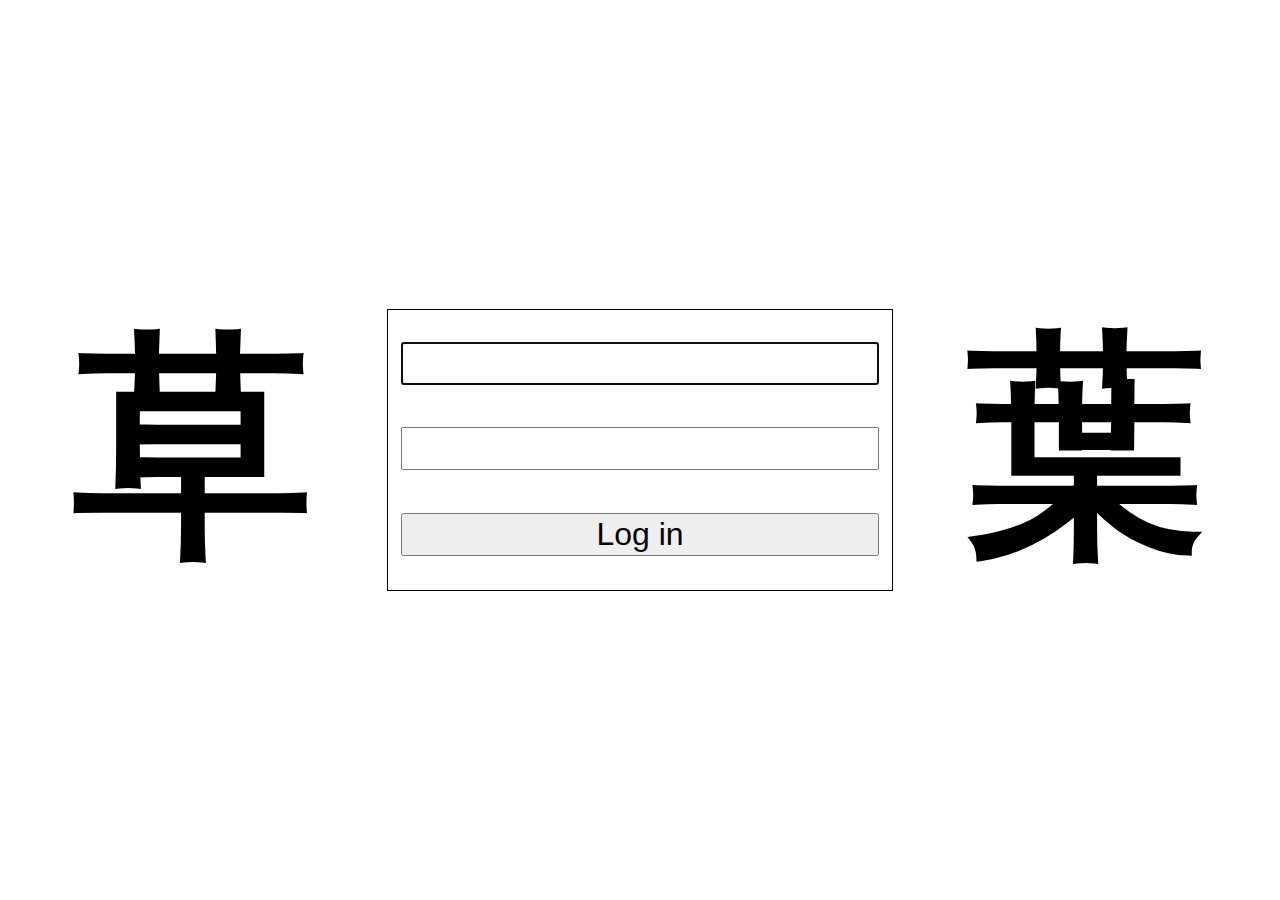
<file: inc/pages/manage_login.html>
<script type="text/javascript">function sf(){document.managelogin.username.focus();}</script>
<style type="text/css">
html, body, #wrapper {
  height:100%;
  margin: 0;
  padding: 0;
  border: none;
  text-align: center;
}
#wrapper {
  margin: 0 auto;
  text-align: center;
  vertical-align: middle;
}
#wrappertr {
	height: 25%;
}
</style>
<body onload="sf();">
<table id="wrapper" width="100%">
<tr height="33%">
	<td colspan="3">
		&nbsp;
	</td>
</tr>
<tr>
	<td width="30%" style="font-size: 15em;font-weight: bold;">
		<!--<img src="kusa.png" width="100%" height="100%">-->
		&#33609;
	</td>
	<td width="40%">
		<div style="height: 80%;border: 1px solid;padding: 10px;font-weight: bold;">
			<form action="?action=login" method="post" name="managelogin">
				<table width="100%" height="100%">
					<tr height="33%">
						<td>
							<input type="text" name="username" style="width: 100%;font-size: 2em;text-align: center;">
						</td>
					</tr>
					<tr height="33%">
						<td>
							<input type="password" name="password" style="width: 100%;font-size: 2em;text-align: center;">
						</td>
					</tr>
					<tr height="34%">
						<td>
							<input type="submit" value="Log in" style="width: 100%;font-size: 2em;">
						</td>
					</tr>
				</table>
			</form>
		</div>
	</td>
	<td width="30%" style="font-size: 15em;font-weight: bold;">
		<!--<img src="ba.png" width="100%" height="100%">-->
		&#33865;
	</td>
</tr>
<tr height="33%">
	<td colspan="3">
		&nbsp;
	</td>
</tr>
</table>
</body>
</file>
